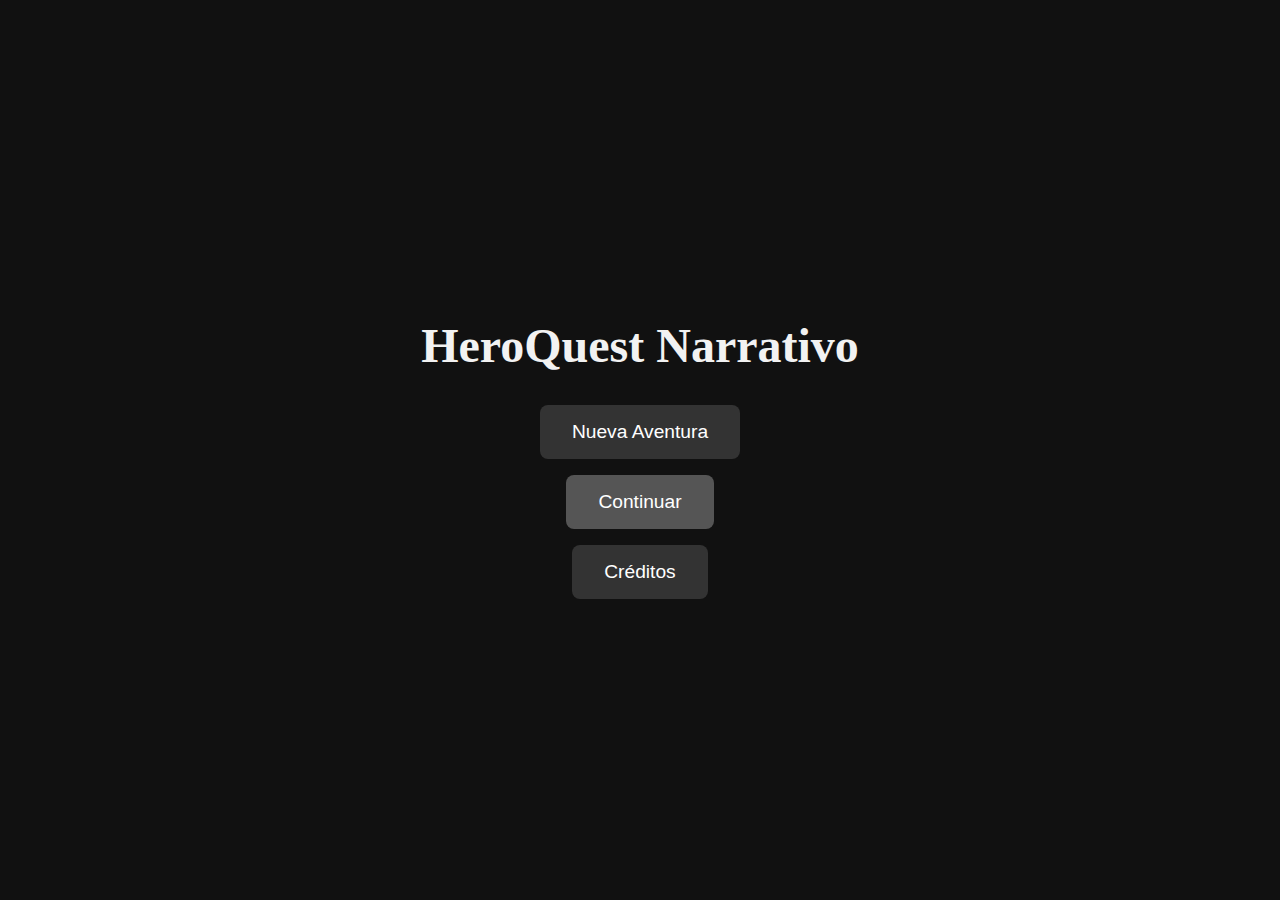
<file: index.html>
<!DOCTYPE html>
<html lang="es">
<head>
  <meta charset="UTF-8" />
  <meta name="viewport" content="width=device-width, initial-scale=1.0" />
  <title>HeroQuest Narrativo</title>
  <link rel="stylesheet" href="./css/index.css" />
</head>
<body>
  <div class="container">
    <h1 class="title">HeroQuest Narrativo</h1>
    
    <div class="menu">
      <button onclick="startNewAdventure()">Nueva Aventura</button>
      <button onclick="continueGame()" disabled>Continuar</button>
      <button onclick="showCredits()">Créditos</button>
    </div>

    <div id="credits" class="hidden">
      <p>Proyecto de adaptación narrativa por Enekus.</p>
      <button onclick="hideCredits()">Volver</button>
    </div>
  </div>

  <script src="./js/app.js"></script>
</body>
</html>
</file>
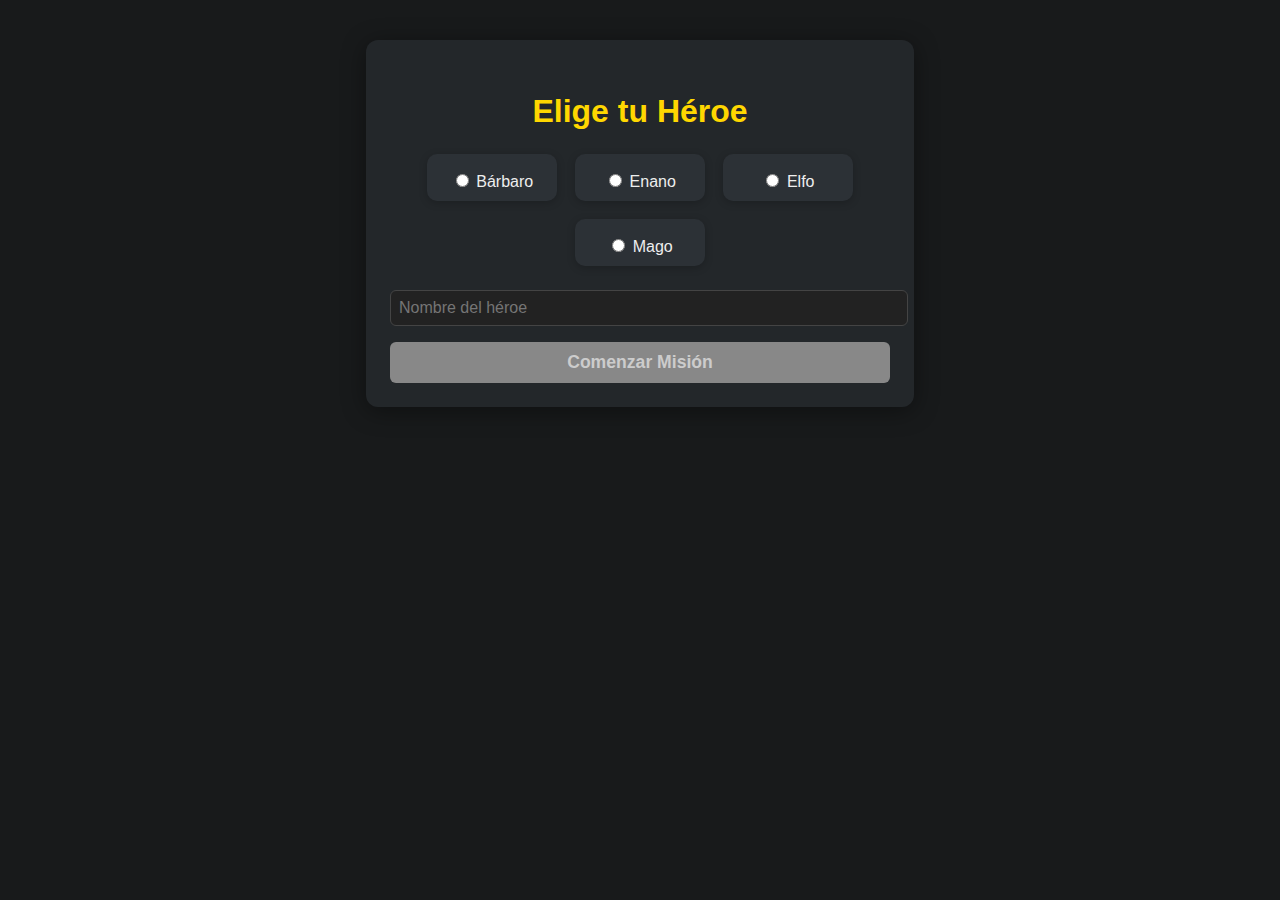
<file: heroes.html>
<!DOCTYPE html>
<html lang="es">
<head>
  <meta charset="UTF-8" />
  <meta name="viewport" content="width=device-width, initial-scale=1.0"/>
  <title>Selecciona tu Héroe</title>
  <link rel="stylesheet" href="./css/heroes.css" />
</head>
<body>
  <div class="container">
    <h1 class="title">Elige tu Héroe</h1>
    <form id="heroForm" onsubmit="return startMission()">
      <div class="hero-list">
        <div class="hero-card">
          <label>
            <input type="radio" name="hero" value="Bárbaro" onchange="selectHero(this)">
            Bárbaro
          </label>
        </div>

        <div class="hero-card">
          <label>
            <input type="radio" name="hero" value="Enano" onchange="selectHero(this)">
            Enano
          </label>
        </div>

        <div class="hero-card">
          <label>
            <input type="radio" name="hero" value="Elfo" onchange="selectHero(this)">
            Elfo
          </label>
        </div>

        <div class="hero-card">
          <label>
            <input type="radio" name="hero" value="Mago" onchange="selectHero(this)">
            Mago
          </label>
        </div>
      </div>

      <input type="text" id="heroName" class="hero-name" placeholder="Nombre del héroe" disabled />

      <button type="submit" id="startButton" disabled>Comenzar Misión</button>
    </form>
  </div>

  <script src="./js/app.js"></script>
</body>
</html>
</file>
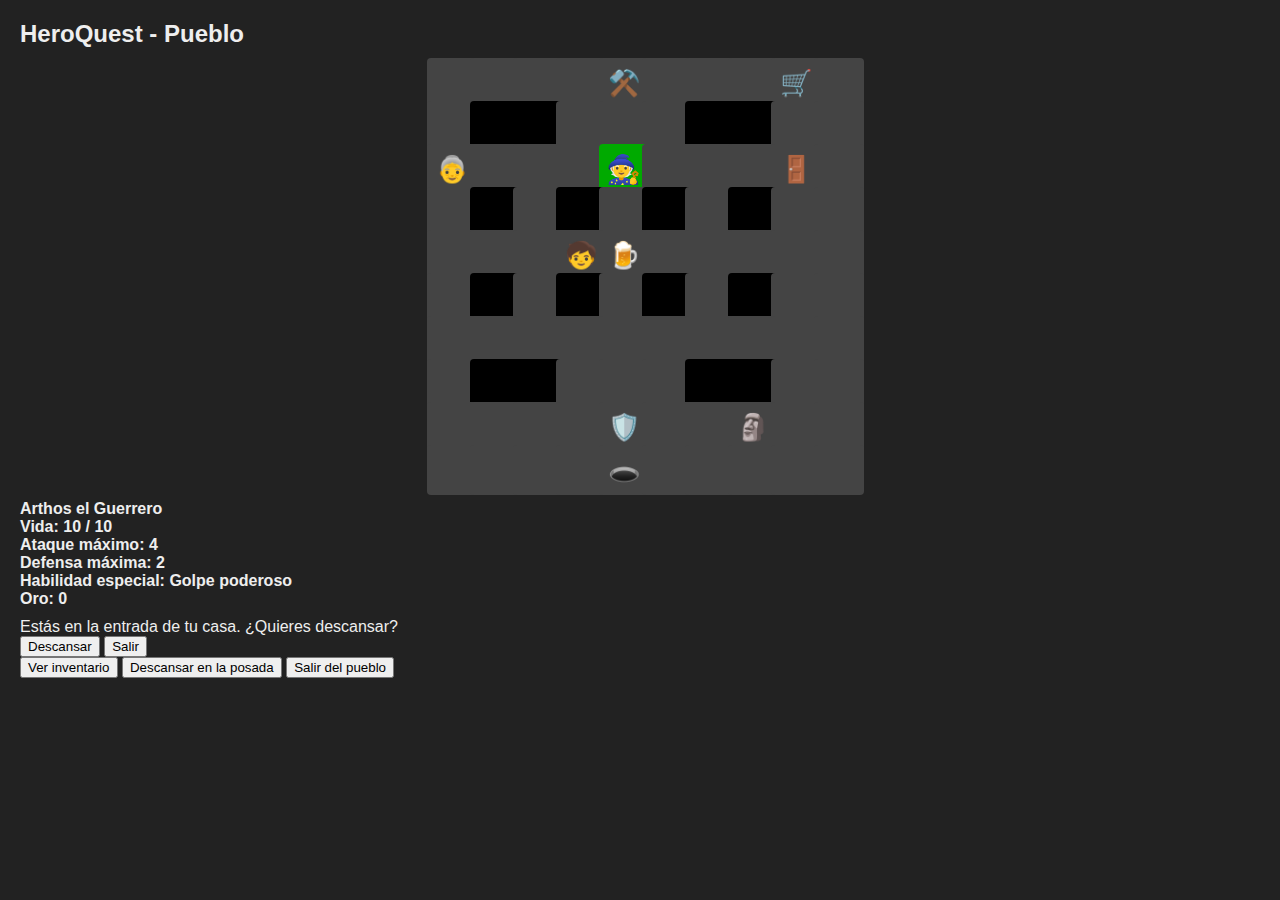
<file: juego.html>
<!DOCTYPE html>
<html lang="es">
<head>
  <meta charset="UTF-8" />
  <meta name="viewport" content="width=device-width, initial-scale=1" />
  <title>HeroQuest - Pueblo</title>
  <link rel="stylesheet" href="./css/tablero.css" />
</head>
<body>

<h2>HeroQuest - Pueblo</h2>

<div id="puebloEscenario">
  <!-- Aquí puedes renderizar visualmente el pueblo si lo deseas -->
</div>

<div id="heroStats"></div>

<div id="dialogoBox">
  <div id="dialogoTexto">Bienvenido al pueblo. ¿Con quién quieres hablar?</div>
  <div id="dialogoOpciones">
    <!-- Opciones de diálogo se generan dinámicamente -->
  </div>
</div>

<div id="accionesPueblo">
  <button onclick="abrirInventario()">Ver inventario</button>
  <button onclick="descansar()">Descansar en la posada</button>
  <button onclick="salirMazmorra()">Salir del pueblo</button>
</div>

<div id="inventario" style="display:none;"></div>

<script src="./js/pantallaJuego.js"></script>
</body>
</html>
</file>
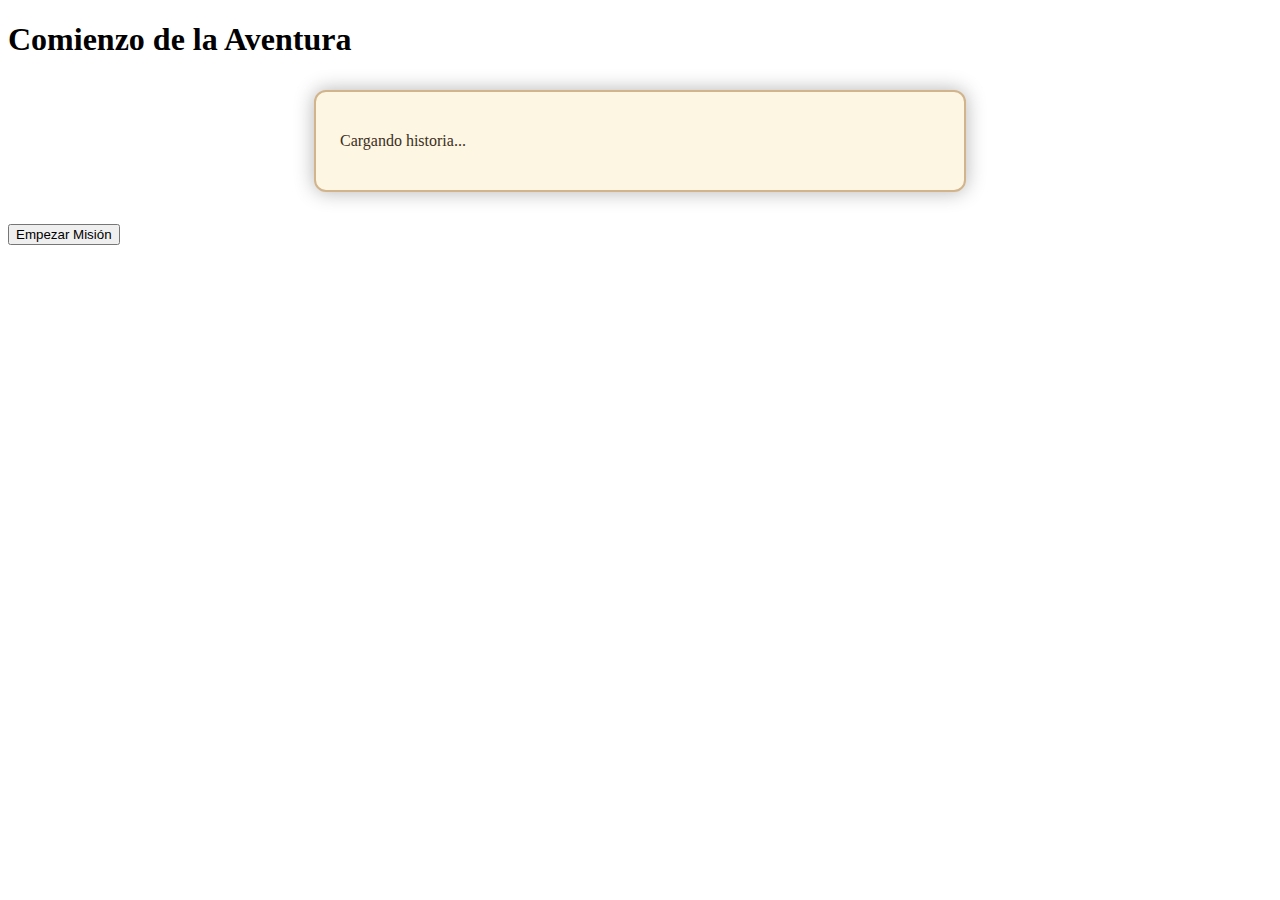
<file: narrativa.html>
<!DOCTYPE html>
<html lang="es">
<head>
  <meta charset="UTF-8">
  <meta name="viewport" content="width=device-width, initial-scale=1.0">
  <title>Introducción a la Misión</title>
  <link rel="stylesheet" href="./css/narrativa.css">
</head>
<body>
  <div class="container">
    <h1 class="title">Comienzo de la Aventura</h1>
    <div id="scroll" class="scroll-box">
      <p id="introText">Cargando historia...</p>
    </div>
    <button onclick="startGame()">Empezar Misión</button>
  </div>

  <script src="./js/app.js"></script>
</body>
</html>
</file>
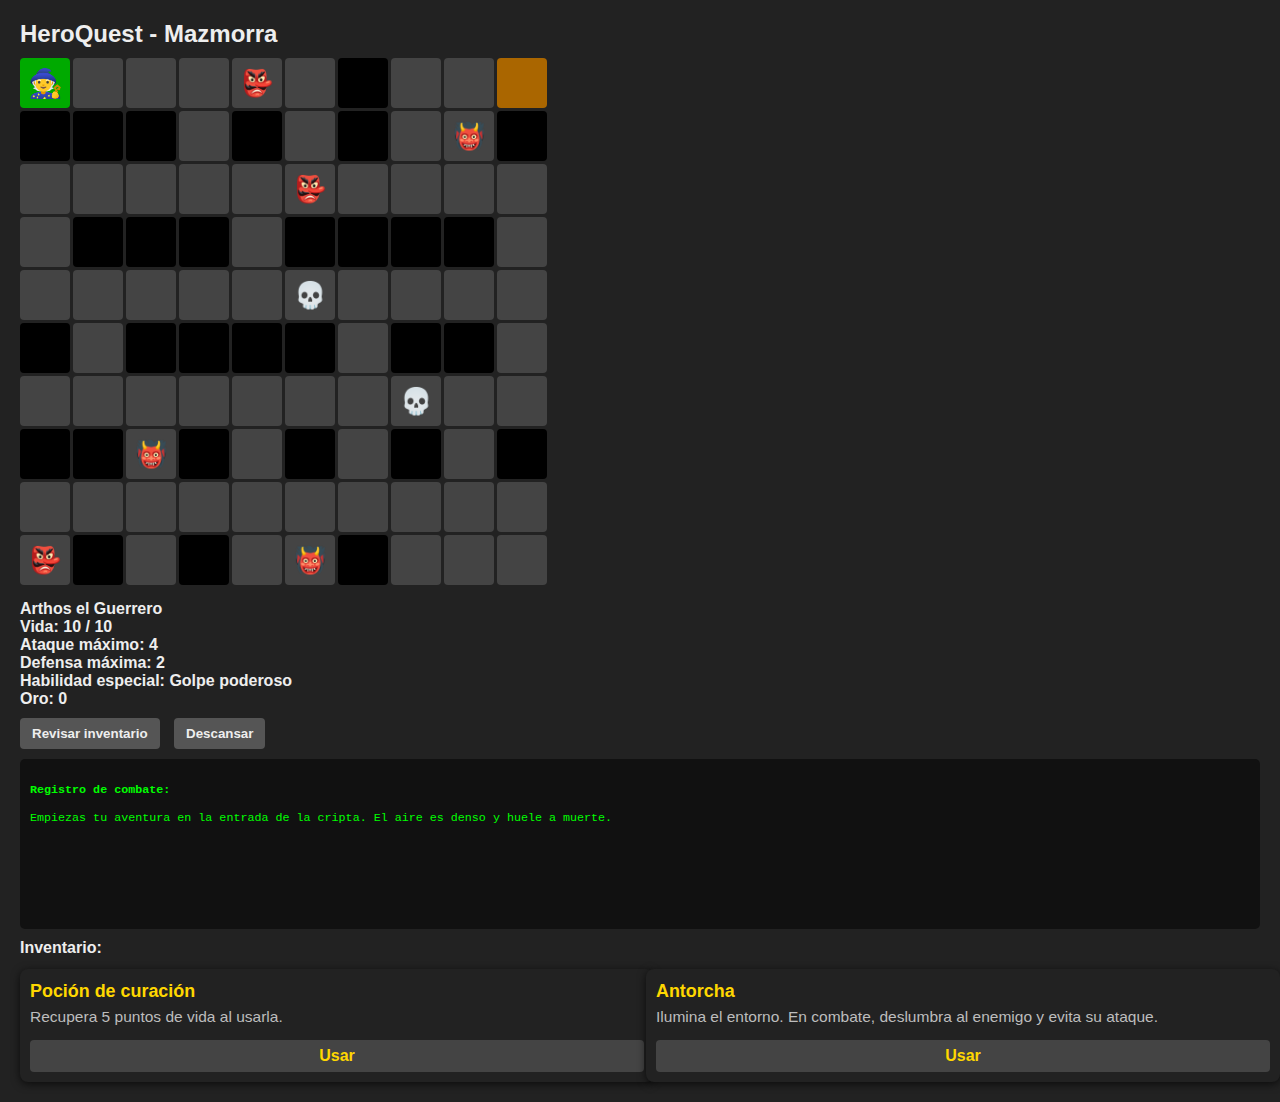
<file: tablero.html>
<!DOCTYPE html>
<html lang="es">
<head>
<meta charset="UTF-8" />
<meta name="viewport" content="width=device-width, initial-scale=1" />
<title>HeroQuest - Mazmorra</title>
<link rel="stylesheet" href="./css/tablero.css" />
</head>
<body>

<h2>HeroQuest - Mazmorra</h2>

<div id="board"></div>

<div id="heroStats"></div>
<div id="movilControles">
  <div>
    <button id="btnArriba" aria-label="Arriba">▲</button>
  </div>
  <div>
    <button id="btnIzq" aria-label="Izquierda">◀</button>
    <button id="btnAbajo" aria-label="Abajo">▼</button>
    <button id="btnDer" aria-label="Derecha">▶</button>
  </div>
</div>
<div id="accionesCombate" style="display:none;">
  <button onclick="accionCombate('atacar')">Atacar</button>
  <button onclick="accionCombate('usar')">Usar objeto</button>
  <button onclick="accionCombate('huir')">Huir</button>
</div>
<div id="accionesMapa" style="display:none;">
  <button onclick="accionMapa('verInventario')">Revisar inventario</button>
  <button onclick="accionMapa('descansar')">Descansar</button>
</div>

<div id="logCombate">
  <strong>Registro de combate:</strong><br>
</div>

<script src="./js/tablero.js"></script>

</body>
</html>
</file>
<file: css/index.css>
body {
  margin: 0;
  font-family: 'Georgia', serif;
  background-color: #111;
  color: #f2f2f2;
  display: flex;
  justify-content: center;
  align-items: center;
  height: 100vh;
}

.container {
  text-align: center;
}

.title {
  font-size: 3rem;
  margin-bottom: 2rem;
}

.menu button {
  display: block;
  margin: 1rem auto;
  padding: 1rem 2rem;
  font-size: 1.2rem;
  background-color: #333;
  border: none;
  border-radius: 8px;
  color: white;
  cursor: pointer;
  transition: background-color 0.3s;
}

.menu button:hover:not(:disabled) {
  background-color: #555;
}

.menu button:disabled {
  background-color: #555;
  cursor: not-allowed;
}

.hidden {
  display: none;
}
</file>
<file: css/heroes.css>
body {
  background: #181a1b;
  color: #eee;
  font-family: 'Segoe UI', Arial, sans-serif;
  margin: 0;
  padding: 0;
}
.container {
  max-width: 500px;
  margin: 40px auto;
  background: #23272a;
  border-radius: 12px;
  box-shadow: 0 4px 24px #0006;
  padding: 32px 24px 24px 24px;
}
.title {
  text-align: center;
  font-size: 2rem;
  margin-bottom: 24px;
  color: #ffd700;
}
.hero-list {
  display: flex;
  gap: 18px;
  justify-content: center;
  margin-bottom: 24px;
  flex-wrap: wrap;
}
.hero-card {
  background: #2c3136;
  border-radius: 10px;
  padding: 12px 10px 10px 10px;
  box-shadow: 0 2px 8px #0003;
  text-align: center;
  width: 110px;
  position: relative;
  transition: box-shadow 0.2s;
}
.hero-card:hover {
  box-shadow: 0 4px 16px #ffd70099;
}
.hero-card img {
  width: 64px;
  height: 64px;
  object-fit: contain;
  margin-bottom: 8px;
  border-radius: 6px;
  background: #222;
  border: 2px solid #444;
}
.hero-card input[type="radio"] {
  margin-top: 8px;
}
.hero-card .caracteristicas {
  font-size: 0.85em;
  color: #b3b3b3;
  margin-top: 6px;
  background: #222;
  border-radius: 6px;
  padding: 4px 6px;
  min-height: 38px;
}
.hero-name {
  width: 100%;
  padding: 8px;
  margin-bottom: 16px;
  border-radius: 6px;
  border: 1px solid #444;
  background: #222;
  color: #ffd700;
  font-size: 1em;
}
#startButton {
  width: 100%;
  padding: 10px;
  border-radius: 6px;
  border: none;
  background: #ffd700;
  color: #23272a;
  font-weight: bold;
  font-size: 1.1em;
  cursor: pointer;
  transition: background 0.2s;
}
#startButton:disabled {
  background: #888;
  color: #ccc;
  cursor: not-allowed;
}
</file>
<file: css/tablero.css>
.inventario-grid {
  display: grid;
  grid-template-columns: repeat(auto-fit, minmax(140px, 1fr));
  gap: 12px;
  margin-top: 12px;
  min-height: 60px;
}
.item {
  background: #222;
  color: #fff;
  padding: 12px 10px 10px 10px;
  border-radius: 8px;
  display: flex;
  flex-direction: column;
  align-items: stretch;
  box-shadow: 0 2px 8px #000a;
  width: 100%;
}
.item .titulo {
  font-weight: bold;
  font-size: 1.12em;
  margin-bottom: 6px;
  color: #ffd700;
}
.item .desc {
  font-size: 0.97em;
  color: #bdbdbd;
  margin-bottom: 10px;
}
.item button {
  align-self: stretch;
  background: #444;
  color: #ffd700;
  border: none;
  border-radius: 4px;
  padding: 7px 0;
  font-weight: bold;
  cursor: pointer;
  margin-top: 4px;
  font-size: 1em;
}
.item button:hover {
  background: #ffd700;
  color: #222;
}
#accionesMapa {
  margin-bottom: 10px;
}
#accionesMapa button {
  margin-right: 10px;
  padding: 8px 12px;
  font-weight: bold;
  cursor: pointer;
  background: #555;
  color: #eee;
  border: none;
  border-radius: 4px;
}
#accionesMapa button:hover {
  background: #06a;
}
body {
  font-family: Arial, sans-serif;
  background: #222;
  color: #eee;
  margin: 20px;
  user-select: none;
}
h2 {
   font-size: 1.5em;
  margin-bottom: 10px;
  @media (max-width: 959px) {
   display: none;
  }
}
#board {
  display: grid;
  grid-template-columns: repeat(10, 50px);
  grid-template-rows: repeat(10, 50px);
  gap: 3px;
  margin-bottom: 15px;
}
.cell {
  width: 50px;
  height: 50px;
  background: #444;
  display: flex;
  justify-content: center;
  align-items: center;
  font-size: 26px;
  border-radius: 4px;
}
.wall {
  background: #000;
}
.hero {
  background: #0a0;
  font-size: 28px;
}
.start {
  background: #06a;
}
.end {
  background: #a60;
}
#heroStats {
  margin-bottom: 10px;
  font-weight: bold;
}
#accionesCombate button {
  margin-right: 10px;
  padding: 8px 12px;
  font-weight: bold;
  cursor: pointer;
  background: #555;
  color: #eee;
  border: none;
  border-radius: 4px;
}
#accionesCombate button:hover {
  background: #0a0;
}
#logCombate {
  background: #111;
  color: #0f0;
  padding: 10px;
  height: 150px;
  overflow-y: auto;
  font-family: monospace;
  font-size: 0.9em;
  border-radius: 5px;
  white-space: pre-line;
}

/* ...existing code... */

@media (max-width: 959px) {
  #board {
    grid-template-columns: repeat(10, 32px);
    grid-template-rows: repeat(10, 32px);
    gap: 2px;
    margin-bottom: 10px;
  }
  .cell {
    width: 32px;
    height: 32px;
    font-size: 18px;
  }
  #heroStats, #accionesMapa, #accionesCombate {
    font-size: 0.95em;
  }
  .inventario-grid {
    grid-template-columns: repeat(auto-fit, minmax(110px, 1fr));
    gap: 8px;
  }
  #movilControles {
    display: flex;
    flex-direction: column;
    align-items: center;
    margin: 12px 0 0 0;
  }
  #movilControles button {
    width: 48px;
    height: 48px;
    margin: 4px;
    font-size: 1.5em;
    background: #333;
    color: #ffd700;
    border: none;
    border-radius: 8px;
    box-shadow: 0 2px 6px #0006;
    cursor: pointer;
    font-weight: bold;
  }
  #movilControles button:active {
    background: #ffd700;
    color: #222;
  }
}

/* Oculta los controles móviles en escritorio */
#movilControles {
  display: none;
  @media (max-width: 959px) {
    display: flex;
  }
}
</file>
<file: css/narrativa.css>
.scroll-box {
  background-color: #fdf6e3;
  color: #3b2f1b;
  border: 2px solid #d2b48c;
  padding: 1.5rem;
  max-width: 600px;
  margin: 2rem auto;
  font-family: 'Georgia', serif;
  border-radius: 12px;
  box-shadow: 0 0 20px rgba(0,0,0,0.3);
  text-align: left;
}
</file>
